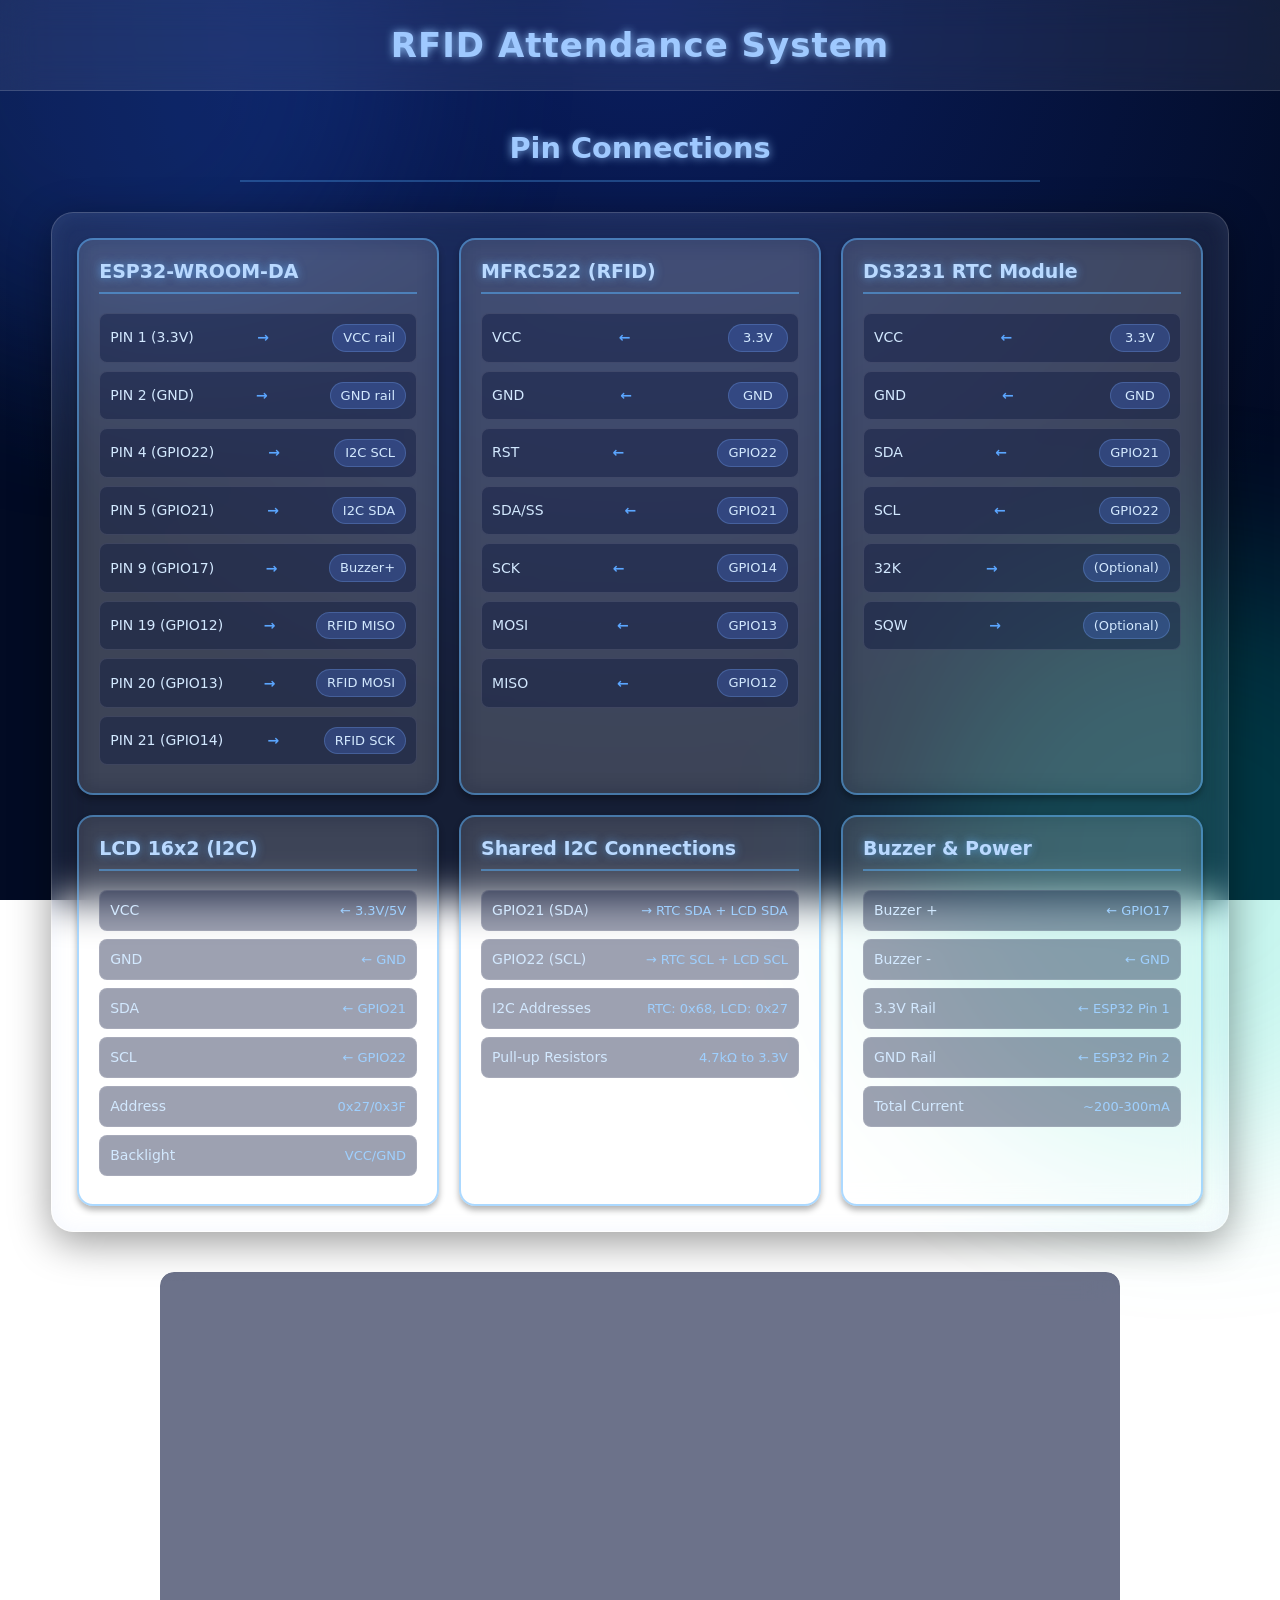
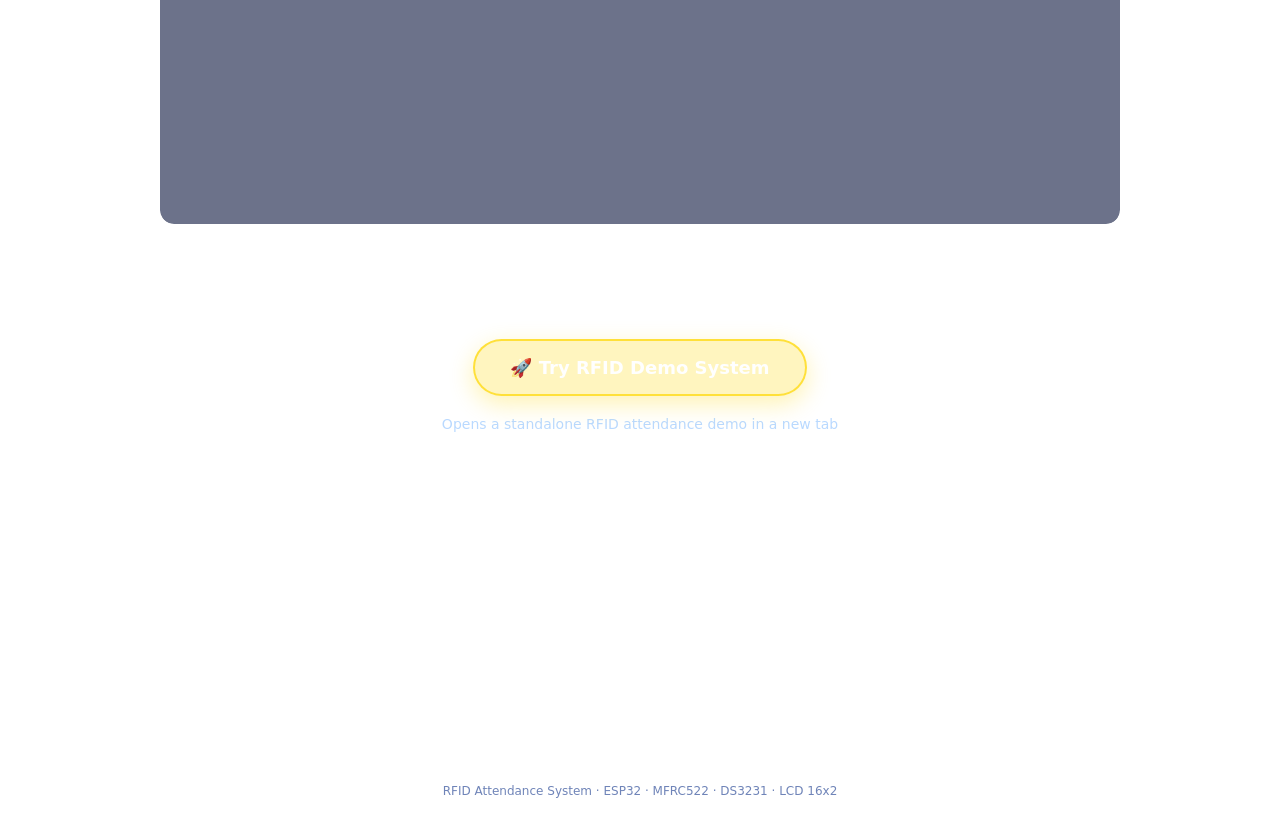
<file: index.html>
<!DOCTYPE html>
<html lang="en">
<head>
<meta charset="UTF-8">
<meta name="viewport" content="width=device-width, initial-scale=1, viewport-fit=cover">
<meta name="theme-color" content="#020b24">
<title>RFID System - Pin Connections</title>
<link rel="stylesheet" href="css/styles.css">
</head>
<body>
    <div class="header">RFID Attendance System</div>

    <h2> Pin Connections</h2>

    <div class="container">
        <div class="module">
            <h3>ESP32-WROOM-DA</h3>
            <div class="pin" tabindex="0">
                <span class="pin-label">PIN 1 (3.3V)</span>
                <span class="connection-arrow">→</span>
                <span class="pin-value">VCC rail</span>
                <div class="pin-tooltip">
                    <strong>3.3V Power Output</strong>
                    Supplies 3.3V to all modules. This is the main power source.
                </div>
            </div>
            <div class="pin" tabindex="0">
                <span class="pin-label">PIN 2 (GND)</span>
                <span class="connection-arrow">→</span>
                <span class="pin-value">GND rail</span>
                <div class="pin-tooltip">
                    <strong>Ground</strong>
                    Common ground connection for all modules.
                </div>
            </div>
            <div class="pin" tabindex="0">
                <span class="pin-label">PIN 4 (GPIO22)</span>
                <span class="connection-arrow">→</span>
                <span class="pin-value">I2C SCL</span>
                <div class="pin-tooltip">
                    <strong>Serial Clock Line</strong>
                    I2C clock signal shared between RTC and LCD.
                </div>
            </div>
            <div class="pin" tabindex="0">
                <span class="pin-label">PIN 5 (GPIO21)</span>
                <span class="connection-arrow">→</span>
                <span class="pin-value">I2C SDA</span>
                <div class="pin-tooltip">
                    <strong>Serial Data Address</strong>
                    I2C data line shared between RTC and LCD.
                </div>
            </div>
            <div class="pin" tabindex="0">
                <span class="pin-label">PIN 9 (GPIO17)</span>
                <span class="connection-arrow">→</span>
                <span class="pin-value">Buzzer+</span>
                <div class="pin-tooltip">
                    <strong>Buzzer Signal</strong>
                    Controls the active buzzer module.
                </div>
            </div>
            <div class="pin" tabindex="0">
                <span class="pin-label">PIN 19 (GPIO12)</span>
                <span class="connection-arrow">→</span>
                <span class="pin-value">RFID MISO</span>
                <div class="pin-tooltip">
                    <strong>Master In Slave Out</strong>
                    Data from RFID to ESP32 (SPI communication).
                </div>
            </div>
            <div class="pin" tabindex="0">
                <span class="pin-label">PIN 20 (GPIO13)</span>
                <span class="connection-arrow">→</span>
                <span class="pin-value">RFID MOSI</span>
                <div class="pin-tooltip">
                    <strong>Master Out Slave In</strong>
                    Data from ESP32 to RFID (SPI communication).
                </div>
            </div>
            <div class="pin" tabindex="0">
                <span class="pin-label">PIN 21 (GPIO14)</span>
                <span class="connection-arrow">→</span>
                <span class="pin-value">RFID SCK</span>
                <div class="pin-tooltip">
                    <strong>Serial Clock</strong>
                    SPI clock signal for RFID communication.
                </div>
            </div>
        </div>

        <div class="module">
            <h3>MFRC522 (RFID)</h3>
            <div class="pin" tabindex="0">
                <span class="pin-label">VCC</span>
                <span class="connection-arrow">←</span>
                <span class="pin-value">3.3V</span>
                <div class="pin-tooltip">
                    <strong>Voltage Common Collector</strong>
                    Power input (+3.3V) from ESP32 Pin 1.
                </div>
            </div>
            <div class="pin" tabindex="0">
                <span class="pin-label">GND</span>
                <span class="connection-arrow">←</span>
                <span class="pin-value">GND</span>
                <div class="pin-tooltip">
                    <strong>Ground</strong>
                    Power return (-) to ESP32 Pin 2.
                </div>
            </div>
            <div class="pin" tabindex="0">
                <span class="pin-label">RST</span>
                <span class="connection-arrow">←</span>
                <span class="pin-value">GPIO22</span>
                <div class="pin-tooltip">
                    <strong>Reset</strong>
                    Reset pin controlled by ESP32 GPIO22.
                </div>
            </div>
            <div class="pin" tabindex="0">
                <span class="pin-label">SDA/SS</span>
                <span class="connection-arrow">←</span>
                <span class="pin-value">GPIO21</span>
                <div class="pin-tooltip">
                    <strong>Serial Data/Slave Select</strong>
                    Chip select pin (shared with I2C SDA).
                </div>
            </div>
            <div class="pin" tabindex="0">
                <span class="pin-label">SCK</span>
                <span class="connection-arrow">←</span>
                <span class="pin-value">GPIO14</span>
                <div class="pin-tooltip">
                    <strong>Serial Clock</strong>
                    SPI clock signal from ESP32 GPIO14.
                </div>
            </div>
            <div class="pin" tabindex="0">
                <span class="pin-label">MOSI</span>
                <span class="connection-arrow">←</span>
                <span class="pin-value">GPIO13</span>
                <div class="pin-tooltip">
                    <strong>Master Out Slave In</strong>
                    Data from ESP32 to RFID via GPIO13.
                </div>
            </div>
            <div class="pin" tabindex="0">
                <span class="pin-label">MISO</span>
                <span class="connection-arrow">←</span>
                <span class="pin-value">GPIO12</span>
                <div class="pin-tooltip">
                    <strong>Master In Slave Out</strong>
                    Data from RFID to ESP32 via GPIO12.
                </div>
            </div>
        </div>

        <div class="module">
            <h3>DS3231 RTC Module</h3>
            <div class="pin" tabindex="0">
                <span class="pin-label">VCC</span>
                <span class="connection-arrow">←</span>
                <span class="pin-value">3.3V</span>
                <div class="pin-tooltip">
                    <strong>Power Supply</strong>
                    +3.3V input from ESP32 Pin 1.
                </div>
            </div>
            <div class="pin" tabindex="0">
                <span class="pin-label">GND</span>
                <span class="connection-arrow">←</span>
                <span class="pin-value">GND</span>
                <div class="pin-tooltip">
                    <strong>Ground</strong>
                    Power return to ESP32 Pin 2.
                </div>
            </div>
            <div class="pin" tabindex="0">
                <span class="pin-label">SDA</span>
                <span class="connection-arrow">←</span>
                <span class="pin-value">GPIO21</span>
                <div class="pin-tooltip">
                    <strong>Serial Data Address</strong>
                    I2C data line (shared with LCD and RFID).
                </div>
            </div>
            <div class="pin" tabindex="0">
                <span class="pin-label">SCL</span>
                <span class="connection-arrow">←</span>
                <span class="pin-value">GPIO22</span>
                <div class="pin-tooltip">
                    <strong>Serial Clock</strong>
                    I2C clock line (shared with LCD).
                </div>
            </div>
            <div class="pin" tabindex="0">
                <span class="pin-label">32K</span>
                <span class="connection-arrow">→</span>
                <span class="pin-value">(Optional)</span>
                <div class="pin-tooltip">
                    <strong>32 Kilohertz Output</strong>
                    32,768Hz clock signal output (optional).
                </div>
            </div>
            <div class="pin" tabindex="0">
                <span class="pin-label">SQW</span>
                <span class="connection-arrow">→</span>
                <span class="pin-value">(Optional)</span>
                <div class="pin-tooltip">
                    <strong>Square Wave Output</strong>
                    Programmable alarm/clock output (optional).
                </div>
            </div>
        </div>

        <div class="module">
            <h3>LCD 16x2 (I2C)</h3>
            <div class="pin">VCC <span>← 3.3V/5V</span></div>
            <div class="pin">GND <span>← GND</span></div>
            <div class="pin">SDA <span>← GPIO21</span></div>
            <div class="pin">SCL <span>← GPIO22</span></div>
            <div class="pin">Address <span>0x27/0x3F</span></div>
            <div class="pin">Backlight <span>VCC/GND</span></div>
        </div>

        <div class="module">
            <h3>Shared I2C Connections</h3>
            <div class="pin">GPIO21 (SDA) <span>→ RTC SDA + LCD SDA</span></div>
            <div class="pin">GPIO22 (SCL) <span>→ RTC SCL + LCD SCL</span></div>
            <div class="pin">I2C Addresses <span>RTC: 0x68, LCD: 0x27</span></div>
            <div class="pin">Pull-up Resistors <span>4.7kΩ to 3.3V</span></div>
        </div>

        <div class="module">
            <h3>Buzzer &amp; Power</h3>
            <div class="pin">Buzzer + <span>← GPIO17</span></div>
            <div class="pin">Buzzer - <span>← GND</span></div>
            <div class="pin">3.3V Rail <span>← ESP32 Pin 1</span></div>
            <div class="pin">GND Rail <span>← ESP32 Pin 2</span></div>
            <div class="pin">Total Current <span>~200-300mA</span></div>
        </div>
    </div>

    <div class="diagram-wrap">
    <svg width="900" height="500" viewBox="0 0 900 500" role="img" aria-label="RFID attendance system connection diagram">

        <rect x="55" y="185" width="170" height="150" rx="10" fill="#112240" stroke="#5ba6ff" stroke-width="2.5"/>
        <text x="140" y="220" class="module-title">ESP32</text>
        <text x="140" y="241" class="module-sub">WROOM-DA</text>
        <text x="140" y="274" class="small-label" text-anchor="middle">SPI · I2C · GPIO17</text>

        <rect x="385" y="35" width="170" height="125" rx="10" fill="#112240" stroke="#ffd166" stroke-width="2.5"/>
        <text x="470" y="70" class="module-title">RFID</text>
        <text x="470" y="91" class="module-sub">MFRC522</text>
        <text x="470" y="119" class="small-label" text-anchor="middle">SPI + control</text>

        <rect x="385" y="205" width="170" height="115" rx="10" fill="#112240" stroke="#ff9e64" stroke-width="2.5"/>
        <text x="470" y="245" class="module-title">RTC</text>
        <text x="470" y="266" class="module-sub">DS3231</text>
        <text x="470" y="291" class="small-label" text-anchor="middle">SDA · SCL</text>

        <rect x="665" y="205" width="170" height="115" rx="10" fill="#112240" stroke="#64ffda" stroke-width="2.5"/>
        <text x="750" y="245" class="module-title">LCD</text>
        <text x="750" y="266" class="module-sub">16x2 I2C</text>
        <text x="750" y="291" class="small-label" text-anchor="middle">SDA · SCL</text>

        <rect x="385" y="385" width="170" height="75" rx="10" fill="#112240" stroke="#a0a4ff" stroke-width="2.5"/>
        <text x="470" y="430" class="module-title">Buzzer</text>

        <path d="M225 210 H285 V98 H385" stroke="#ffd166" stroke-width="2.5" fill="none"/>
        <text x="300" y="85" class="wire-label">SPI BUS</text>
        <text x="300" y="105" class="small-label">MISO · MOSI · SCK</text>
        <path d="M225 228 H325 V135 H385" stroke="#ff9e64" stroke-width="2" fill="none"/>
        <text x="305" y="151" class="small-label">SS / RST control</text>

        <path d="M225 260 H610" stroke="#64ffda" stroke-width="2.5" fill="none"/>
        <path d="M225 286 H625" stroke="#42cfc0" stroke-width="2.5" fill="none"/>
        <path d="M470 260 V205" stroke="#64ffda" stroke-width="2.5" fill="none"/>
        <path d="M470 286 V320" stroke="#42cfc0" stroke-width="2.5" fill="none"/>
        <path d="M750 260 H610 V260" stroke="#64ffda" stroke-width="2.5" fill="none"/>
        <path d="M750 286 H625 V286" stroke="#42cfc0" stroke-width="2.5" fill="none"/>
        <circle cx="470" cy="260" r="4" fill="#64ffda"/>
        <circle cx="610" cy="260" r="4" fill="#64ffda"/>
        <circle cx="625" cy="286" r="4" fill="#42cfc0"/>
        <text x="315" y="249" class="wire-label">SDA · GPIO21</text>
        <text x="315" y="303" class="wire-label">SCL · GPIO22</text>

        <path d="M225 315 H300 V422 H385" stroke="#a0a4ff" stroke-width="2.5" fill="none"/>
        <text x="300" y="405" class="wire-label">GPIO17</text>

        <circle cx="95" cy="365" r="6" fill="#ff6b6b"/>
        <text x="95" y="386" class="wire-label">3.3V</text>
        <circle cx="155" cy="365" r="6" fill="#999999"/>
        <text x="155" y="386" class="wire-label">GND</text>
        <path d="M95 365 V350 H345 V175 H470 V160" stroke="#ff6b6b" stroke-width="1.8" stroke-dasharray="5,4" fill="none"/>
        <path d="M95 350 H620 V190 H750 V205" stroke="#ff6b6b" stroke-width="1.8" stroke-dasharray="5,4" fill="none"/>
        <path d="M155 365 V375 H360 V175 H490 V160" stroke="#999999" stroke-width="1.8" stroke-dasharray="5,4" fill="none"/>
        <path d="M155 375 H640 V190 H770 V205" stroke="#999999" stroke-width="1.8" stroke-dasharray="5,4" fill="none"/>
        <path d="M155 375 H350 V422 H385" stroke="#999999" stroke-width="1.8" stroke-dasharray="5,4" fill="none"/>

        <text x="450" y="485" class="small-label" text-anchor="middle">
            Check pin assignments: RFID SS/RST currently share GPIO21/GPIO22 with I2C SDA/SCL.
        </text>
    </svg>
    </div>
    <div class="scroll-hint">↔ Swipe the diagram sideways to see it all</div>

    <div class="legend" aria-label="Diagram legend">
        <span><i class="spi"></i>SPI bus</span>
        <span><i class="ctrl"></i>SS / RST control</span>
        <span><i class="sda"></i>I2C SDA</span>
        <span><i class="scl"></i>I2C SCL</span>
        <span><i class="buzzer"></i>Buzzer GPIO17</span>
        <span><i class="vcc"></i>3.3V</span>
        <span><i class="gnd"></i>GND</span>
    </div>

    <div class="demo-btn-container">
        <a href="demo.html" class="demo-btn" target="_blank" rel="noopener">
            🚀 Try RFID Demo System
        </a>
        <p class="demo-note">
            Opens a standalone RFID attendance demo in a new tab
        </p>
    </div>

    <div class="system-notes">
        <h3>📋 System Notes </h3>
        <p><strong>I2C Addresses:</strong> DS3231 RTC uses 0x68, LCD uses 0x27 or 0x3F</p>
        <p><strong>Shared Bus:</strong> SDA and SCL wires shared by RTC and LCD</p>
        <p><strong>RFID Connection:</strong> RFID uses SPI and I2C together</p>
        <p><strong>Power:</strong> All modules run on 3.3V from ESP32 Pin 1</p>
    </div>

    <div class="footer">RFID Attendance System · ESP32 · MFRC522 · DS3231 · LCD 16x2</div>

    <button class="to-top" id="toTop" aria-label="Back to top">↑</button>

    <script src="js/main.js"></script>
</body>
</html>
</file>
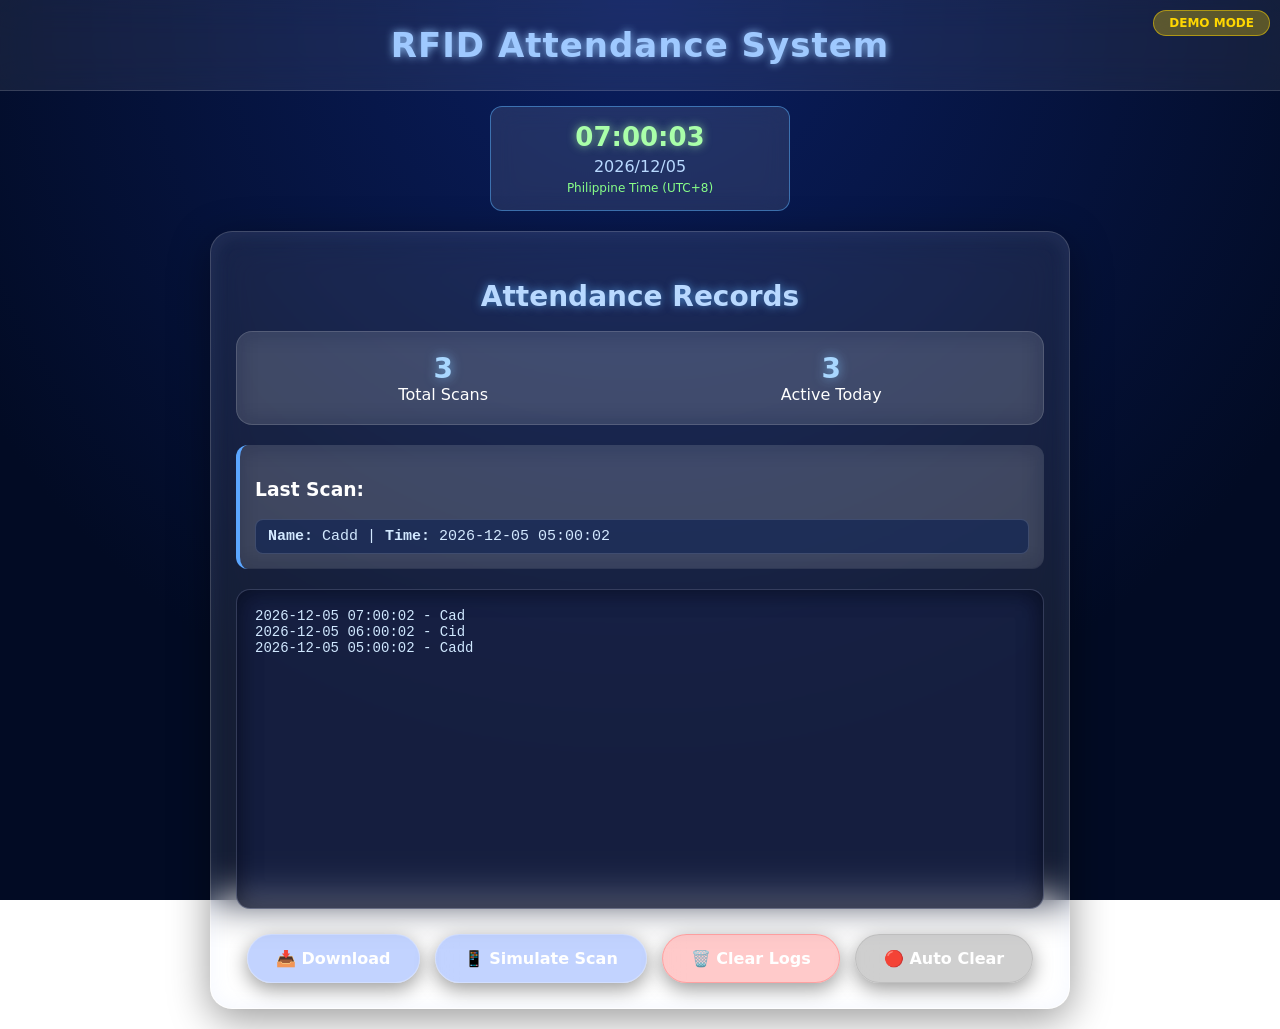
<file: demo.html>
<!DOCTYPE html>
<html lang="en">
<head>
<meta charset="UTF-8">
<meta name="viewport" content="width=device-width, initial-scale=1, viewport-fit=cover">
<meta name="theme-color" content="#020b24">
<title>RFID Portal - DEMO MODE</title>
<link rel="stylesheet" href="css/demo.css">
</head>
<body>
<div class="demo-badge">DEMO MODE</div>
<div class="header">RFID Attendance System</div>
<div class="real-time-clock">
    <div class="clock-time" id="currentTime">--:--:--</div>
    <div class="clock-date" id="currentDate">--/--/----</div>
    <div class="clock-zone">Philippine Time (UTC+8)</div>
</div>
<div class="container">
    <h2>Attendance Records</h2>
    <div class="stats">
        <div>
            <div class="stat-number" id="totalScans">0</div>
            <div>Total Scans</div>
        </div>
        <div>
            <div class="stat-number" id="activeToday">-</div>
            <div>Active Today</div>
        </div>
    </div>
    <div class="last-scan">
        <h3>Last Scan:</h3>
        <div class="scan-data" id="lastScanData">No scans yet</div>
    </div>
    <pre id="logBox">Loading demo data...</pre>
    <div class="btn-container">
        <a class="btn" href="#" id="downloadBtn">📥 Download</a>
        <a class="btn" href="#" id="scanBtn">📱 Simulate Scan</a>
        <a class="btn danger" href="#" id="clearBtn">🗑️ Clear Logs</a>
        <a class="btn toggleac" href="#" id="acBtn">🟢 Auto Clear</a>
    </div>
</div>
<script src="js/demo.js"></script>
</body>
</html>
</file>
<file: css/styles.css>
*, *::before, *::after { box-sizing: border-box; }

html { -webkit-text-size-adjust: 100%; scroll-behavior: smooth; }

body {
    margin: 0;
    padding: 0 0 env(safe-area-inset-bottom);
    font-family: "Segoe UI", Tahoma, Geneva, Verdana, system-ui, -apple-system, sans-serif;
    background: radial-gradient(circle at top, #0a1e60, #020b24 70%);
    color: white;
    min-height: 100vh;
    min-height: 100dvh;
    background-attachment: fixed;
    overflow-x: hidden;
    position: relative;
}

body::before, body::after {
    content: "";
    position: fixed;
    width: 46vmax;
    height: 46vmax;
    border-radius: 50%;
    filter: blur(90px);
    opacity: 0.22;
    z-index: 0;
    pointer-events: none;
    animation: drift 22s ease-in-out infinite alternate;
}
body::before { background: #2f6bff; top: -18vmax; left: -14vmax; }
body::after  { background: #00d4b4; bottom: -20vmax; right: -16vmax; animation-delay: -9s; }

@keyframes drift {
    from { transform: translate(0, 0) scale(1); }
    to   { transform: translate(6vmax, 4vmax) scale(1.15); }
}

.header, h2, .container, .diagram-wrap, .legend, .demo-btn-container, .system-notes, .footer {
    position: relative;
    z-index: 1;
}

.header {
    font-size: clamp(22px, 5vw, 34px);
    font-weight: 700;
    padding: clamp(16px, 3vw, 25px);
    padding-top: max(clamp(16px, 3vw, 25px), env(safe-area-inset-top));
    background: rgba(255, 255, 255, 0.07);
    -webkit-backdrop-filter: blur(18px);
    backdrop-filter: blur(18px);
    border-bottom: 1px solid rgba(255, 255, 255, 0.15);
    color: #9fc9ff;
    letter-spacing: 1px;
    text-shadow: 0 0 8px rgba(150, 200, 255, 0.9);
    text-align: center;
    position: sticky;
    top: 0;
    z-index: 50;
}

.container {
    width: 92%;
    max-width: 1200px;
    margin: 20px auto;
    background: rgba(255, 255, 255, 0.08);
    -webkit-backdrop-filter: blur(20px);
    backdrop-filter: blur(20px);
    padding: clamp(14px, 3vw, 25px);
    border-radius: 22px;
    border: 1px solid rgba(255, 255, 255, 0.18);
    box-shadow: 0 10px 40px rgba(0, 0, 0, 0.4), inset 0 0 20px rgba(150, 180, 255, 0.1);
    display: grid;
    grid-template-columns: repeat(auto-fit, minmax(min(100%, 270px), 1fr));
    gap: clamp(12px, 2vw, 20px);
    animation: fadeUp 0.7s ease both;
}

@keyframes fadeUp {
    from { opacity: 0; transform: translateY(18px); }
    to   { opacity: 1; transform: translateY(0); }
}

.module {
    border: 2px solid rgba(90, 180, 255, 0.5);
    border-radius: 16px;
    padding: clamp(14px, 2.5vw, 20px);
    margin: 0;
    background: rgba(255, 255, 255, 0.10);
    box-shadow: 0 4px 6px rgba(0, 0, 0, 0.3);
    min-width: 0;
    transition: transform 0.3s ease, box-shadow 0.3s ease, background 0.3s ease, border-color 0.3s ease;
    -webkit-backdrop-filter: blur(12px);
    backdrop-filter: blur(12px);
    position: relative;
    z-index: 1;
    animation: fadeUp 0.7s ease both;
}
.module:nth-child(2) { animation-delay: .06s; }
.module:nth-child(3) { animation-delay: .12s; }
.module:nth-child(4) { animation-delay: .18s; }
.module:nth-child(5) { animation-delay: .24s; }
.module:nth-child(6) { animation-delay: .30s; }

.module:hover, .module:focus-within {
    transform: translateY(-5px);
    box-shadow: 0 15px 35px rgba(0, 0, 0, 0.5), 0 0 22px rgba(90, 180, 255, 0.25);
    background: rgba(255, 255, 255, 0.15);
    border-color: rgba(150, 200, 255, 0.8);
    z-index: 5;
}

.module h3 {
    color: #b9d9ff;
    border-bottom: 2px solid rgba(90, 180, 255, 0.5);
    padding-bottom: 10px;
    margin-top: 0;
    font-size: clamp(16px, 3.6vw, 19px);
    text-shadow: 0 0 10px rgba(100, 180, 255, 0.7);
    overflow-wrap: anywhere;
}

.pin {
    display: flex;
    justify-content: space-between;
    align-items: center;
    flex-wrap: wrap;
    gap: 6px 10px;
    margin: 8px 0;
    padding: 10px;
    background: rgba(10, 20, 60, 0.4);
    border-radius: 8px;
    border: 1px solid rgba(255, 255, 255, 0.1);
    position: relative;
    cursor: pointer;
    font-size: 14px;
    line-height: 1.35;
    color: #d3e9ff;
    transition: background 0.2s ease, border-color 0.2s ease, transform 0.2s ease;
    -webkit-tap-highlight-color: transparent;
}

.pin:hover, .pin.active {
    background: rgba(30, 60, 140, 0.55);
    border-color: rgba(100, 255, 218, 0.45);
    transform: translateX(2px);
}

.pin:focus-visible {
    outline: 2px solid #64ffda;
    outline-offset: 2px;
}

.pin > span:not(.pin-label):not(.pin-value):not(.connection-arrow) {
    color: #9fd0ff;
    font-size: 13px;
    text-align: right;
}

.pin:hover .pin-tooltip,
.pin:focus .pin-tooltip,
.pin.active .pin-tooltip {
    display: block;
}

.pin-tooltip {
    display: none;
    position: absolute;
    background: rgba(0, 0, 0, 0.95);
    color: #fff;
    padding: 12px 15px;
    border-radius: 8px;
    font-size: 13px;
    width: min(220px, 78vw);
    z-index: 1000;
    bottom: calc(100% + 10px);
    left: 50%;
    transform: translateX(-50%);
    border: 1px solid rgba(90, 180, 255, 0.5);
    box-shadow: 0 8px 20px rgba(0, 0, 0, 0.7);
    line-height: 1.4;
    pointer-events: none;
    text-align: left;
}

.pin-tooltip:before {
    content: '';
    position: absolute;
    bottom: -8px;
    left: 50%;
    transform: translateX(-50%);
    border: 8px solid transparent;
    border-top-color: rgba(90, 180, 255, 0.5);
    border-bottom: 0;
}

.pin-tooltip strong {
    color: #64ffda;
    font-size: 14px;
    display: block;
    margin-bottom: 5px;
    border-bottom: 1px solid rgba(100, 255, 218, 0.3);
    padding-bottom: 3px;
}

.pin-label {
    color: #d3e9ff;
    font-weight: 500;
    font-size: 14px;
}

.pin-value {
    color: #d3e9ff;
    background: rgba(80, 130, 255, 0.25);
    padding: 4px 10px;
    border-radius: 20px;
    font-size: 13px;
    min-width: 60px;
    text-align: center;
    border: 1px solid rgba(130, 180, 255, 0.25);
}

.connection-arrow {
    color: #5ba6ff;
    margin: 0 10px;
    font-weight: bold;
}

h1, h2 {
    text-align: center;
    color: #9fc9ff;
    margin-bottom: 30px;
    text-shadow: 0 0 10px rgba(150, 200, 255, 0.9);
}

h1 { font-size: clamp(1.8em, 6vw, 2.5em); }
h2 {
    font-size: clamp(1.3em, 4.5vw, 1.8em);
    margin-top: 40px;
    border-bottom: 2px solid rgba(90, 180, 255, 0.3);
    padding-bottom: 15px;
    width: 92%;
    max-width: 800px;
    margin-left: auto;
    margin-right: auto;
}

.wire-label {
    fill: #a9ffa9;
    font: 11px "Segoe UI", sans-serif;
    text-anchor: middle;
    text-shadow: 0 0 8px rgba(169, 255, 169, 0.7);
}

.module-title { font: bold 16px "Segoe UI", sans-serif; fill: #b9d9ff; text-anchor: middle; }
.module-sub { font: 11px "Segoe UI", sans-serif; fill: #d3e9ff; text-anchor: middle; }
.small-label { font: 10px "Segoe UI", sans-serif; fill: #d3e9ff; }

.diagram-wrap {
    width: 92%;
    max-width: 960px;
    margin: 40px auto;
    overflow-x: auto;
    -webkit-overflow-scrolling: touch;
    border-radius: 14px;
    scrollbar-width: thin;
    scrollbar-color: rgba(90, 180, 255, 0.6) transparent;
}

svg {
    display: block;
    margin: 0 auto;
    border-radius: 14px;
    background: rgba(10, 20, 60, 0.6);
    padding: 20px;
    box-shadow: 0 10px 40px rgba(0, 0, 0, 0.4), inset 0 0 25px rgba(0, 0, 0, 0.45);
    border: 1px solid rgba(255, 255, 255, 0.15);
    -webkit-backdrop-filter: blur(16px);
    backdrop-filter: blur(16px);
    width: 100%;
    min-width: 680px;
    max-width: 960px;
    height: auto;
}

.scroll-hint {
    display: none;
    text-align: center;
    font-size: 12px;
    color: #8fb6ff;
    margin: -22px auto 26px;
    position: relative;
    z-index: 1;
}

.legend {
    width: 92%;
    max-width: 960px;
    margin: -10px auto 10px;
    display: flex;
    flex-wrap: wrap;
    justify-content: center;
    gap: 10px 18px;
    padding: 14px 18px;
    background: rgba(255, 255, 255, 0.07);
    border: 1px solid rgba(255, 255, 255, 0.15);
    border-radius: 14px;
    -webkit-backdrop-filter: blur(12px);
    backdrop-filter: blur(12px);
    font-size: 13px;
    color: #d3e9ff;
}
.legend span { display: inline-flex; align-items: center; gap: 8px; }
.legend i {
    display: inline-block;
    width: 22px;
    height: 4px;
    border-radius: 4px;
}

.system-notes {
    text-align: center;
    color: #8892b0;
    margin-top: 30px;
    padding: clamp(14px, 3vw, 20px);
    background: rgba(255, 255, 255, 0.10);
    border-radius: 12px;
    width: 92%;
    max-width: 800px;
    margin: 40px auto;
    border-left: 4px solid #5ba6ff;
    -webkit-backdrop-filter: blur(12px);
    backdrop-filter: blur(12px);
    overflow-wrap: anywhere;
}

.system-notes h3 {
    color: #9fc9ff;
    text-shadow: 0 0 8px rgba(150, 200, 255, 0.9);
}

.system-notes p { color: #b4c4e6; line-height: 1.55; }

.demo-btn-container {
    text-align: center;
    margin: 30px auto;
    max-width: 800px;
    padding: 0 4%;
}

.demo-btn {
    display: inline-block;
    padding: 16px 35px;
    border-radius: 50px;
    font-size: 18px;
    font-weight: bold;
    color: white;
    text-decoration: none;
    border: 2px solid rgba(255, 215, 0, 0.7);
    background: rgba(255, 215, 0, 0.25);
    -webkit-backdrop-filter: blur(14px);
    backdrop-filter: blur(14px);
    box-shadow: 0 8px 25px rgba(255, 215, 0, 0.3);
    transition: all 0.3s ease;
    cursor: pointer;
    margin: 10px;
    animation: pulse 2.6s ease-in-out infinite;
    -webkit-tap-highlight-color: transparent;
}

@keyframes pulse {
    0%, 100% { box-shadow: 0 8px 25px rgba(255, 215, 0, 0.3); }
    50%      { box-shadow: 0 8px 38px rgba(255, 215, 0, 0.55); }
}

.demo-btn:hover, .demo-btn:focus-visible {
    background: rgba(255, 215, 0, 0.4);
    transform: translateY(-5px);
    box-shadow: 0 15px 35px rgba(255, 215, 0, 0.4);
    border-color: rgba(255, 215, 0, 0.9);
    outline: none;
}

.demo-btn:active { transform: scale(0.97); }

.demo-btn i {
    margin-right: 10px;
    font-size: 22px;
}

.footer {
    text-align: center;
    font-size: 12px;
    color: #6f84b8;
    padding: 10px 16px 34px;
}

.to-top {
    position: fixed;
    right: max(16px, env(safe-area-inset-right));
    bottom: max(16px, env(safe-area-inset-bottom));
    width: 46px;
    height: 46px;
    border-radius: 50%;
    border: 1px solid rgba(150, 200, 255, 0.5);
    background: rgba(40, 90, 200, 0.45);
    -webkit-backdrop-filter: blur(10px);
    backdrop-filter: blur(10px);
    color: #fff;
    font-size: 20px;
    cursor: pointer;
    z-index: 100;
    opacity: 0;
    pointer-events: none;
    transition: opacity 0.3s ease, transform 0.3s ease;
    box-shadow: 0 6px 18px rgba(0, 0, 0, 0.45);
}
.to-top.show { opacity: 1; pointer-events: auto; }
.to-top:hover { transform: translateY(-3px); }

::-webkit-scrollbar { width: 10px; height: 10px; }
::-webkit-scrollbar-track { background: rgba(255, 255, 255, 0.04); }
::-webkit-scrollbar-thumb { background: rgba(90, 180, 255, 0.45); border-radius: 10px; }

@media (max-width: 900px) {
    .container { width: 94%; }
}

@media (max-width: 600px) {
    .container { width: 96%; border-radius: 16px; margin: 14px auto; }
    .module { border-radius: 14px; }
    .pin { padding: 10px 9px; font-size: 13px; }
    .pin-label { font-size: 13px; }
    .pin-value { font-size: 12px; min-width: 0; }
    .connection-arrow { margin: 0 4px; }
    .demo-btn { display: block; margin: 10px auto; padding: 15px 22px; font-size: 16px; max-width: 360px; }
    .scroll-hint { display: block; }
    .legend { font-size: 12px; gap: 8px 14px; }
}

@media (hover: none) {
    .module:hover { transform: none; }
    .pin:hover { transform: none; }
}

@media (prefers-reduced-motion: reduce) {
    *, *::before, *::after {
        animation: none !important;
        transition: none !important;
        scroll-behavior: auto !important;
    }
}

.legend .spi { background: #ffd166; }
.legend .ctrl { background: #ff9e64; }
.legend .sda { background: #64ffda; }
.legend .scl { background: #42cfc0; }
.legend .buzzer { background: #a0a4ff; }
.legend .vcc { background: #ff6b6b; }
.legend .gnd { background: #999999; }

.demo-note {
    color: #b9d9ff;
    margin-top: 10px;
    font-size: 14px;
}
</file>
<file: css/demo.css>
*, *::before, *::after { box-sizing: border-box; }

html { -webkit-text-size-adjust: 100%; }

body {
    margin: 0;
    padding: 0 0 env(safe-area-inset-bottom);
    font-family: "Segoe UI", Tahoma, Geneva, Verdana, system-ui, -apple-system, sans-serif;
    background: radial-gradient(circle at top, #0a1e60, #020b24 70%);
    color: white;
    text-align: center;
    min-height: 100vh;
    min-height: 100dvh;
    background-attachment: fixed;
    overflow-x: hidden;
}

.header {
    font-size: clamp(22px, 5.5vw, 34px);
    font-weight: 700;
    padding: clamp(16px, 3vw, 25px);
    background: rgba(255, 255, 255, 0.07);
    -webkit-backdrop-filter: blur(18px);
    backdrop-filter: blur(18px);
    border-bottom: 1px solid rgba(255, 255, 255, 0.15);
    color: #9fc9ff;
    letter-spacing: 1px;
    text-shadow: 0 0 8px rgba(150, 200, 255, 0.9);
}

.real-time-clock {
    background: rgba(255, 255, 255, 0.10);
    padding: 15px;
    border-radius: 12px;
    margin: 15px auto;
    border: 1px solid rgba(90, 180, 255, 0.5);
    -webkit-backdrop-filter: blur(12px);
    backdrop-filter: blur(12px);
    width: 88%;
    max-width: 300px;
}

.clock-time {
    font-size: clamp(22px, 6vw, 26px);
    font-weight: bold;
    color: #a9ffa9;
    text-shadow: 0 0 10px rgba(169, 255, 169, 0.7);
    font-variant-numeric: tabular-nums;
}

.clock-date {
    font-size: 16px;
    color: #b9d9ff;
    margin-top: 5px;
}

.clock-zone {
    font-size: 12px;
    margin-top: 5px;
    color: #88ff88;
}

.container {
    width: 94%;
    max-width: 860px;
    margin: 20px auto;
    background: rgba(255, 255, 255, 0.08);
    -webkit-backdrop-filter: blur(20px);
    backdrop-filter: blur(20px);
    padding: clamp(14px, 3vw, 25px);
    border-radius: 22px;
    border: 1px solid rgba(255, 255, 255, 0.18);
    box-shadow: 0 10px 40px rgba(0, 0, 0, 0.4), inset 0 0 20px rgba(150, 180, 255, 0.1);
    animation: fadeUp 0.6s ease both;
}

@keyframes fadeUp {
    from { opacity: 0; transform: translateY(16px); }
    to   { opacity: 1; transform: none; }
}

h2 {
    margin-bottom: 18px;
    font-size: clamp(22px, 5vw, 28px);
    color: #b9d9ff;
    text-shadow: 0 0 10px rgba(100, 180, 255, 0.7);
}

pre {
    background: rgba(10, 20, 60, 0.6);
    -webkit-backdrop-filter: blur(16px);
    backdrop-filter: blur(16px);
    border: 1px solid rgba(255, 255, 255, 0.15);
    color: #d0e8ff;
    padding: clamp(12px, 3vw, 18px);
    border-radius: 14px;
    height: clamp(220px, 40vh, 320px);
    overflow-y: scroll;
    box-shadow: inset 0 0 25px rgba(0, 0, 0, 0.45);
    text-align: left;
    font-size: clamp(12px, 3.2vw, 14px);
    white-space: pre-wrap;
    overflow-wrap: anywhere;
    -webkit-overflow-scrolling: touch;
}

.stats {
    display: flex;
    justify-content: space-around;
    gap: 10px;
    background: rgba(255, 255, 255, 0.10);
    padding: clamp(14px, 3vw, 20px);
    border-radius: 16px;
    border: 1px solid rgba(255, 255, 255, 0.15);
    margin-bottom: 20px;
    -webkit-backdrop-filter: blur(12px);
    backdrop-filter: blur(12px);
}

.stat-number {
    font-size: clamp(22px, 6vw, 28px);
    font-weight: bold;
    color: #a9d7ff;
    text-shadow: 0 0 12px rgba(130, 200, 255, 0.7);
}

.last-scan {
    background: rgba(255, 255, 255, 0.10);
    padding: 15px;
    border-radius: 12px;
    text-align: left;
    border-left: 4px solid #5ba6ff;
    -webkit-backdrop-filter: blur(12px);
    backdrop-filter: blur(12px);
    margin-bottom: 20px;
}

.scan-data {
    background: rgba(10, 30, 80, 0.6);
    padding: 8px 12px;
    border-radius: 8px;
    color: #d3e9ff;
    font-family: "Courier New", monospace;
    border: 1px solid rgba(255, 255, 255, 0.15);
    overflow-wrap: anywhere;
    font-size: clamp(12px, 3.3vw, 15px);
    transition: background 0.3s ease;
}

.btn-container {
    display: flex;
    gap: 15px;
    justify-content: center;
    flex-wrap: wrap;
    margin-top: 25px;
}

.btn {
    padding: 14px 28px;
    border-radius: 50px;
    font-size: 16px;
    font-weight: bold;
    color: white;
    text-decoration: none;
    border: 1px solid rgba(255, 255, 255, 0.25);
    background: rgba(80, 130, 255, 0.35);
    -webkit-backdrop-filter: blur(14px);
    backdrop-filter: blur(14px);
    box-shadow: 0 6px 20px rgba(0, 0, 0, 0.4);
    transition: 0.25s;
    cursor: pointer;
    -webkit-tap-highlight-color: transparent;
}

.btn:hover {
    background: rgba(120, 170, 255, 0.55);
    transform: translateY(-3px);
    box-shadow: 0 12px 28px rgba(0, 0, 0, 0.6);
}

.btn:active { transform: scale(0.97); }

.btn.danger {
    background: rgba(255, 80, 80, 0.3);
    border-color: rgba(255, 120, 120, 0.5);
}

.btn.danger:hover { background: rgba(255, 120, 120, 0.5); }

.btn.toggleac {
    background: rgba(150, 150, 150, 0.45);
    border-color: rgba(180, 180, 180, 0.6);
}

.btn.toggleac:hover { background: rgba(180, 180, 180, 0.6); }

.demo-badge {
    position: fixed;
    top: max(10px, env(safe-area-inset-top));
    right: max(10px, env(safe-area-inset-right));
    background: rgba(255, 215, 0, 0.3);
    color: #ffd700;
    padding: 5px 15px;
    border-radius: 20px;
    font-size: 12px;
    font-weight: bold;
    border: 1px solid rgba(255, 215, 0, 0.5);
    -webkit-backdrop-filter: blur(10px);
    backdrop-filter: blur(10px);
    z-index: 1000;
}

@media (max-width: 600px) {
    .btn-container { flex-direction: column; align-items: stretch; gap: 12px; }
    .btn { display: block; padding: 15px 20px; }
    .stats { flex-direction: row; }
    .container { border-radius: 16px; }
}

@media (prefers-reduced-motion: reduce) {
    * { animation: none !important; transition: none !important; }
}
</file>
